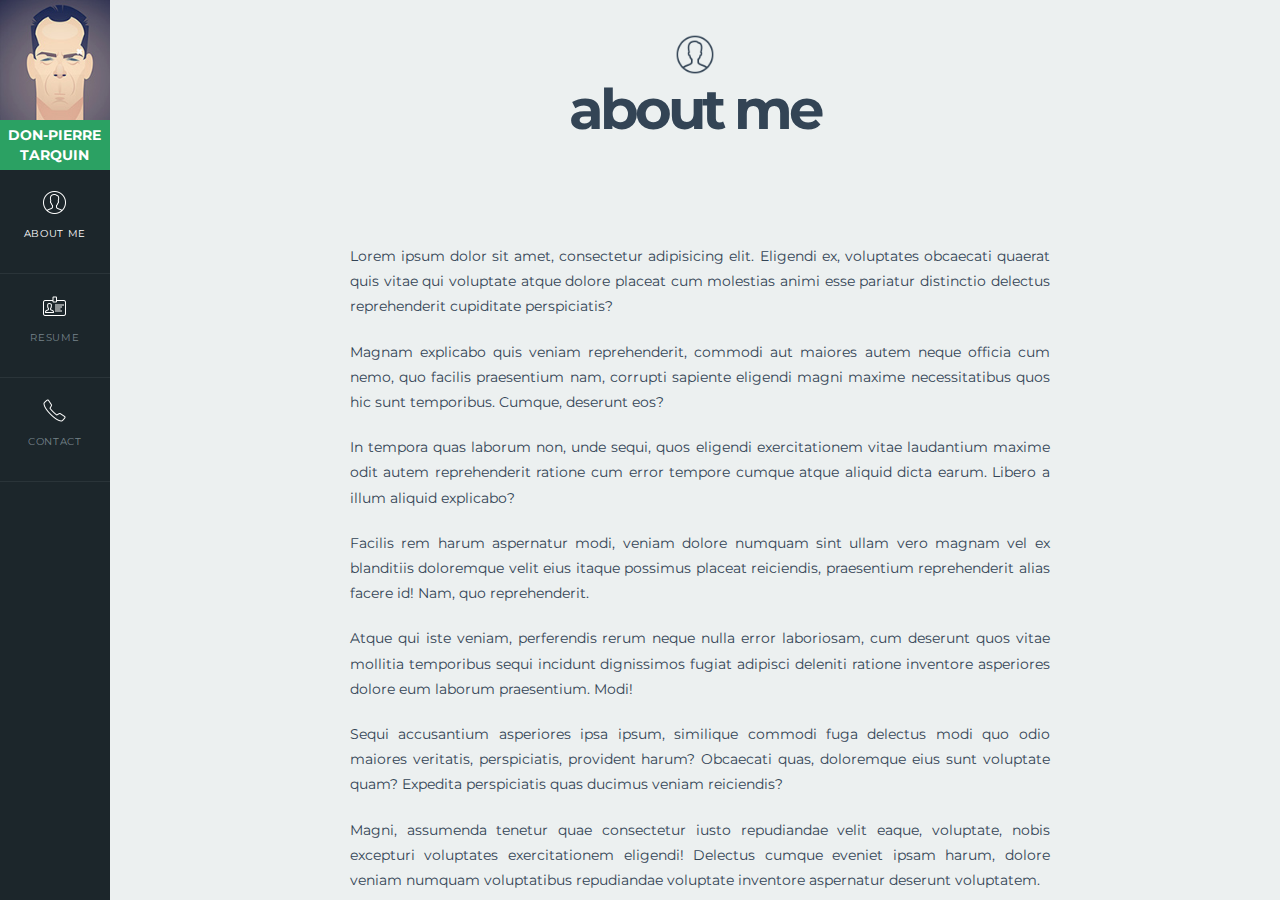
<file: index.html>
<!DOCTYPE html>
<html lang="en">

<head>
    <meta charset="UTF-8">
    <title>Document</title>
    <meta name="viewport" content="width=device-width, initial-scale=1">
    <meta http-equiv="X-UA-Compatible" content="IE=edge">
    <!-- <link rel="stylesheet" href="assets/css/style.css"> -->
    <link rel="stylesheet" href="assets/css/media_desktop.css" media="screen and (min-width: 768px)">
    <link rel="stylesheet" href="assets/css/media_smartab.css" media="screen and (max-width: 769px)">
    <script crossorigin="anonymous" src="https://polyfill.io/v3/polyfill.min.js?features=es5%2Ces6"></script>
</head>

<body>
    <div class="wrapper">


        <header class=''>
            <img src="assets/img/avatar.jpg" alt="avatar" class="avatar">
            <h1>DON-PIERRE TARQUIN</h1>
            <nav>
                <ul>
                    <li><a href="#about" id="about-toggle" tabindex="1"><img
                                src="assets/img/icons8-utilisateur-100-white.png" alt="">About Me</a>
                    </li>
                    <li><a href="#resume" id="resume-toggle" tabindex="2"><img
                                src="assets/img/icons8-badge-100-white.png" alt="">Resume</a></li>
                    <li><a href="#contact" id="contact-toggle" tabindex="3"><img
                                src="assets/img/icons8-téléphone-100-white.png" alt="">Contact</a></li>
                </ul>
            </nav>
        </header>
        <main>
            <nav class="menu_hamburger">
                <i><img src="assets/img/icons8-menu-90.png" alt="hamburger"></i>
                <h4>Don-Pierre Tarquin</h4>
            </nav>
            <section class="navbar about">
                <h1>
                    <img src="assets/img/icons8-utilisateur-100.png" alt="">
                    about me
                </h1>

                <p>Lorem ipsum dolor sit amet, consectetur adipisicing elit. Eligendi ex, voluptates obcaecati quaerat
                    quis vitae qui voluptate atque dolore placeat cum molestias animi esse pariatur distinctio delectus
                    reprehenderit cupiditate perspiciatis?</p>
                <p>Magnam explicabo quis veniam reprehenderit, commodi aut maiores autem neque officia cum nemo, quo
                    facilis praesentium nam, corrupti sapiente eligendi magni maxime necessitatibus quos hic sunt
                    temporibus. Cumque, deserunt eos?</p>
                <p>In tempora quas laborum non, unde sequi, quos eligendi exercitationem vitae laudantium maxime odit
                    autem reprehenderit ratione cum error tempore cumque atque aliquid dicta earum. Libero a illum
                    aliquid explicabo?</p>
                <p>Facilis rem harum aspernatur modi, veniam dolore numquam sint ullam vero magnam vel ex blanditiis
                    doloremque velit eius itaque possimus placeat reiciendis, praesentium reprehenderit alias facere id!
                    Nam, quo reprehenderit.</p>
                <p>Atque qui iste veniam, perferendis rerum neque nulla error laboriosam, cum deserunt quos vitae
                    mollitia temporibus sequi incidunt dignissimos fugiat adipisci deleniti ratione inventore asperiores
                    dolore eum laborum praesentium. Modi!</p>
                <p>Sequi accusantium asperiores ipsa ipsum, similique commodi fuga delectus modi quo odio maiores
                    veritatis, perspiciatis, provident harum? Obcaecati quas, doloremque eius sunt voluptate quam?
                    Expedita perspiciatis quas ducimus veniam reiciendis?</p>
                <p>Magni, assumenda tenetur quae consectetur iusto repudiandae velit eaque, voluptate, nobis excepturi
                    voluptates exercitationem eligendi! Delectus cumque eveniet ipsam harum, dolore veniam numquam
                    voluptatibus repudiandae voluptate inventore aspernatur deserunt voluptatem.</p>
                <p>Officiis optio architecto eum. Officia, dolore a maxime eius itaque illum ipsum, unde optio omnis non
                    dolores consequuntur mollitia reprehenderit odit aliquid! Mollitia dignissimos delectus dolore iusto
                    dolores quam eaque?</p>
                <p>Nisi natus tempore vero aliquam, odio non exercitationem, nihil eos repudiandae fugit quam impedit
                    maxime doloremque aut molestias doloribus laborum? Atque quibusdam, amet commodi id quis laborum
                    quasi explicabo minus?</p>
                <p>Dolores ipsam doloremque est, tempore aspernatur, veritatis praesentium placeat facilis itaque nemo
                    soluta ut alias quo provident, possimus fugit? At est eaque veritatis repellendus iusto distinctio
                    adipisci quo obcaecati voluptates!</p>
                <p>Lorem ipsum dolor sit amet, consectetur adipisicing elit. Eligendi ex, voluptates obcaecati quaerat
                    quis vitae qui voluptate atque dolore placeat cum molestias animi esse pariatur distinctio delectus
                    reprehenderit cupiditate perspiciatis?</p>
                <p>Magnam explicabo quis veniam reprehenderit, commodi aut maiores autem neque officia cum nemo, quo
                    facilis praesentium nam, corrupti sapiente eligendi magni maxime necessitatibus quos hic sunt
                    temporibus. Cumque, deserunt eos?</p>
                <p>In tempora quas laborum non, unde sequi, quos eligendi exercitationem vitae laudantium maxime odit
                    autem reprehenderit ratione cum error tempore cumque atque aliquid dicta earum. Libero a illum
                    aliquid explicabo?</p>
                <p>Facilis rem harum aspernatur modi, veniam dolore numquam sint ullam vero magnam vel ex blanditiis
                    doloremque velit eius itaque possimus placeat reiciendis, praesentium reprehenderit alias facere id!
                    Nam, quo reprehenderit.</p>
                <p>Atque qui iste veniam, perferendis rerum neque nulla error laboriosam, cum deserunt quos vitae
                    mollitia temporibus sequi incidunt dignissimos fugiat adipisci deleniti ratione inventore asperiores
                    dolore eum laborum praesentium. Modi!</p>
                <p>Sequi accusantium asperiores ipsa ipsum, similique commodi fuga delectus modi quo odio maiores
                    veritatis, perspiciatis, provident harum? Obcaecati quas, doloremque eius sunt voluptate quam?
                    Expedita perspiciatis quas ducimus veniam reiciendis?</p>
                <p>Magni, assumenda tenetur quae consectetur iusto repudiandae velit eaque, voluptate, nobis excepturi
                    voluptates exercitationem eligendi! Delectus cumque eveniet ipsam harum, dolore veniam numquam
                    voluptatibus repudiandae voluptate inventore aspernatur deserunt voluptatem.</p>
                <p>Officiis optio architecto eum. Officia, dolore a maxime eius itaque illum ipsum, unde optio omnis non
                    dolores consequuntur mollitia reprehenderit odit aliquid! Mollitia dignissimos delectus dolore iusto
                    dolores quam eaque?</p>
                <p>Nisi natus tempore vero aliquam, odio non exercitationem, nihil eos repudiandae fugit quam impedit
                    maxime doloremque aut molestias doloribus laborum? Atque quibusdam, amet commodi id quis laborum
                    quasi explicabo minus?</p>
                <p>Dolores ipsam doloremque est, tempore aspernatur, veritatis praesentium placeat facilis itaque nemo
                    soluta ut alias quo provident, possimus fugit? At est eaque veritatis repellendus iusto distinctio
                    adipisci quo obcaecati voluptates!</p>
            </section>
            <section class="navbar resume">
                <h1>
                    <img src="assets/img/icons8-badge-100.png" alt="">
                    resume
                </h1>

                <aside>
                    <div class="event">
                        <div class="ribbon_education"></div>
                        <h2>Education</h2>
                    </div>
                    <div class="event">
                       <h3>truc</h3>
                       <h4>truc</h4>
                       <h5>truc</h5>
                       <p>truc</p> 
                    </div>
                    <div class="event">
                        <div class="ribbon_work"></div>
                        <h2>Work</h2>
                    </div>
                </aside>

            </section>
            <section class="navbar contact">
                <h1>
                    <img src="assets/img/icons8-téléphone-100-white.png" alt="">
                    contact
                </h1>
            </section>
        </main>
    </div>


    <script>
        if (/MSIE \d|Trident.*rv:/.test(navigator.userAgent)) {
            document.write('<script src="scriptIE.js"><\/script>');
        } else {
            document.write('<script src="script.js"><\/script>');
        }
    </script>

</body>

</html>
</file>
<file: assets/css/style.css>
@import url('https://fonts.googleapis.com/css?family=Montserrat:400,400i,500,500i,600,600i,700,700i,800,800i,900,900i&display=swap');

*, *::before, *::after{
    margin: 0;
    padding: 0;
    box-sizing: border-box;
}
html, body {
    height: 100%;
    overflow: hidden;
    font-family: 'Montserrat', sans-serif;
    font-size: 800;
}
.menu_hamburger{
    height: 0px;
}
.wrapper{
    height: 100%;
    display: flex;
}
/* body{
    display: flex;
} */
header{
    min-width: 140px;
    height: 100%;
    background-color: #1c262b;
    /* position: absolute; */
}
header h1{
    font-size: 12px;

    text-align: center;
    background-color: #2ba163;
    color: white;
    margin: 0;
    line-height: 20px;
    padding: 5px 0 5px 0;
}
header img{
    max-width: 100%;
    vertical-align: middle;
}
header ul{
    list-style-type: none;
    display: flex;
    flex-direction: column;
    align-items: center;
    padding: 0;
    margin: 0;
}
header ul li{
    display: block;
    min-height: 38px;
    color: white;
    width: 100%;
    border-bottom: 1px solid rgba(225, 246, 255, 0.07);
}
header ul li a{
    display: block;
    min-height: 38px;
    color: rgba(225, 246, 255, 0.45);
    text-align: center;
    line-height: 38px;
    text-decoration: none;
    font-size: 12px;
    letter-spacing: .07em;
    text-transform: uppercase;
    display: flex;
    flex-direction: column;
    align-items: center;
    padding: 20px 0;
}
.hideColorMenu{
    color: white;
}
header ul li a:hover{
    color: rgba(225, 246, 255, 0.80);
}
header ul li a img{
    height: 28px;
    width: 28px;
}
main{
    /* border: 1px solid red; */
    height: 100%;
    width: 100%;
}

.navbar{
    height: 100%;
    transition: height 0.5s;
    /* border: 1px solid red; */
    display: flex;
    flex-direction: column;
    align-items: center;
    overflow-x: hidden;
    overflow-y: scroll;
    scroll-behavior: smooth !important;
}
section{
    overflow-y:scroll;
}
#about h1, #resume h1, #contact h1{
    font-size: 4em;
    font-weight: bold;
    letter-spacing: -4px;
    display: flex;
    flex-direction: column;
    align-items: center;
    margin-top: 75px;
    padding: .6em 0;
    /* border: 1px solid black; */
}
#about h1 img, #resume h1 img, #contact h1 img{
    height: 50px;
    width: 46px;
    /* border: 1px solid black; */
}

#about{
    background-color: #ecf0f0;
    color: #334455;
}
#resume{
    background-color: #ebf0df;
    color: #334455;
}
#contact{
    background-color: #244d62;
    color: #ecf0f0 !important;
}

.collapsed{
    height: 0;
    transition: height 0.5s;
}
p{
    max-width: 700px;
    text-align: justify;
    text-justify: inter-word;
}
/* .navbar::-webkit-scrollbar {
    width: 0.8em;
}

.navbar::-webkit-scrollbar-thumb {
  background-color: darkgrey;
  outline: 1px solid slategrey;
  border-radius: 10px;
}
.navbar::-moz-scrollbar {
    width: 0.8em;
}

.navbar::-moz-scrollbar-thumb {
  background-color: darkgrey;
  outline: 1px solid slategrey;
  border-radius: 10px;
} */
</file>
<file: assets/css/media_desktop.css>
@import url('https://fonts.googleapis.com/css?family=Montserrat:400,400i,500,500i,600,600i,700,700i,800,800i,900,900i&display=swap');

*,
*::before,
*::after {
    margin: 0;
    padding: 0;
    -webkit-box-sizing: border-box;
    box-sizing: border-box;
}

html,
body {
    height: 100%;
    overflow: hidden;
    font-family: 'Montserrat', sans-serif;
    font-size: 14px;
}

.menu_hamburger {
    display: none;
}

.wrapper {
    height: 100%;
    display: -webkit-box;
    display: -ms-flexbox;
    display: flex;
}

/* body{
    display: flex;
} */

/* media_desktop.css | http://127.0.0.1:5500/assets/css/media_desktop.css?_cacheOverride=1563714145282 */


header {

    height: 100%;
    background-color: #1c262b;
    overflow: auto;
    width: 120px;
    z-index: 200;
}

header h1 {
    font-size: 1em;
    text-align: center;
    background-color: #2ba163;
    color: white;
    margin: 0;
    line-height: 20px;
    padding: 5px 0 5px 0;
}

header .avatar {
    max-width: 120px;
    vertical-align: middle;
}

header ul {
    list-style-type: none;
    display: -webkit-box;
    display: -ms-flexbox;
    display: flex;
    -webkit-box-orient: vertical;
    -webkit-box-direction: normal;
    -ms-flex-direction: column;
    flex-direction: column;
    -webkit-box-align: center;
    -ms-flex-align: center;
    align-items: center;
    padding: 0;
    margin: 0;
}

header ul li {
    display: block;
    min-height: 38px;
    color: white;
    width: 100%;
    border-bottom: 1px solid rgba(225, 246, 255, 0.07);
}

header ul li a {
    display: block;
    min-height: 38px;
    color: rgba(225, 246, 255, 0.45);
    text-align: center;
    line-height: 38px;
    text-decoration: none;
    font-size: 0.7em;
    letter-spacing: .07em;
    text-transform: uppercase;
    display: -webkit-box;
    display: -ms-flexbox;
    display: flex;
    -webkit-box-orient: vertical;
    -webkit-box-direction: normal;
    -ms-flex-direction: column;
    flex-direction: column;
    -webkit-box-align: center;
    -ms-flex-align: center;
    align-items: center;
    padding: 20px 0;
}

.hideColorMenu {
    color: white;
}

header ul li a:hover {
    color: rgba(225, 246, 255, 0.80);
}

header ul li a img {
    height: 25px;
    width: 25px;
}

main {
    /* border: 1px solid red; */
    height: 100%;
    width: 100%;
}

.navbar {
    height: 100%;
    -webkit-transition: height 0.5s;
    -o-transition: height 0.5s;
    transition: height 0.5s;
    /* border: 1px solid red; */
    display: -webkit-box;
    display: -ms-flexbox;
    display: flex;
    -webkit-box-orient: vertical;
    -webkit-box-direction: normal;
    -ms-flex-direction: column;
    flex-direction: column;
    -webkit-box-align: center;
    -ms-flex-align: center;
    align-items: center;
    overflow-x: hidden;
    overflow-y: scroll;
    scroll-behavior: smooth !important;
}

section {
    overflow-y: scroll;
}

.about h1,
.resume h1,
.contact h1 {
    font-size: 4em;
    font-weight: bold;
    letter-spacing: -4px;
    display: -webkit-box;
    display: -ms-flexbox;
    display: flex;
    -webkit-box-orient: vertical;
    -webkit-box-direction: normal;
    -ms-flex-direction: column;
    flex-direction: column;
    -webkit-box-align: center;
    -ms-flex-align: center;
    align-items: center;
    padding: .6em 0;
    min-height: calc(4em + 20px);
    /* border: 1px solid black; */
}

.about h1 img,
.resume h1 img,
.contact h1 img {
    height: 41px;
    width: 40px;
    /* border: 1px solid black; */
}

.about {
    background-color: #ecf0f0;
    color: #334455;
}

.resume {
    background-color: #ebf0df;
    color: #334455;
}

.contact {
    background-color: #244d62;
    color: #ecf0f0 !important;
}

.collapsed {
    height: 0;
    -webkit-transition: height 0.5s;
    -o-transition: height 0.5s;
    transition: height 0.5s;
}

.about p {
    max-width: 700px;
    width: 80%;
    text-align: justify;
    text-justify: inter-word;
    line-height: 180%;
    margin-bottom: 20px;
    margin-left: 10px;
}

aside {
    width: 60%;
    min-height: 1000px;
    position: relative;

}

aside .event::before {
    content: "";
    position: absolute;
    top: 0;
    height: 100%;
    width: 4px;
    background: rgba(255, 255, 255, 0.5);
}

aside .event {
    position: relative;
    padding: 0 1em 3em 4em;
}

/* aside div h2::before{
    content: "";
    position: absolute;
    top: -10px;
    left: -23;
    height: 50px;
    width: 50px;
    background-color: #8ACB82
} */
aside div .ribbon_education,
aside div .ribbon_work {
    display: flex;
    align-items: center;
    position: absolute;
    left: 33px;
    height: 50px;
    width: 50px;
    border-radius: 50%;
    background: #8ACB82;
}

aside div h2 {
    margin-left: 3em;
    margin-top: 1em;
    font-weight: 400;
    letter-spacing: 0;
}
</file>
<file: assets/css/media_smartab.css>
@import url('https://fonts.googleapis.com/css?family=Montserrat:400,400i,500,500i,600,600i,700,700i,800,800i,900,900i&display=swap');

*, *::before, *::after{
    margin: 0;
    padding: 0;
    -webkit-box-sizing: border-box;
            box-sizing: border-box;
}
html, body {
    height: 100%;
    font-family: 'Montserrat', sans-serif;
    font-size: 800;
}

.wrapper{
    min-height: 100%;
    width: 100%;
    /* border: 1px solid red; */
    display: -webkit-box;
    display: -ms-flexbox;
    display: flex;
}
/* ......................................................... */
/* ......................................................... */
/* ......................................................... */
header{
    width: 0px;
    background-color: #1c262b;
    /* border: 1px solid yellow; */
    -webkit-transition: width 0.5s;
    -o-transition: width 0.5s;
    transition: width 0.5s;
    overflow: auto;
}
.test{
    width: 140px;
    background-color: #1c262b;
    -webkit-transition: width 0.5s;
    -o-transition: width 0.5s;
    transition: width 0.5s;
}
/* ......................................................... */
/* ......................................................... */
header h1{
    display: none;
}
header img{
    max-width: 100%;
    vertical-align: middle;
}
header ul{
    list-style-type: none;
    display: -webkit-box;
    display: -ms-flexbox;
    display: flex;
    -webkit-box-orient: vertical;
    -webkit-box-direction: normal;
        -ms-flex-direction: column;
            flex-direction: column;
    -webkit-box-align: center;
        -ms-flex-align: center;
            align-items: center;
    padding: 0;
    margin: 0;
}
header ul li{
    display: block;
    min-height: 38px;
    color: white;
    width: 100%;
    border-bottom: 1px solid rgba(225, 246, 255, 0.07);
}
header ul li a{
    display: block;
    min-height: 38px;
    color: rgba(225, 246, 255, 0.45);
    text-align: center;
    line-height: 38px;
    text-decoration: none;
    font-size: 12px;
    letter-spacing: .07em;
    text-transform: uppercase;
    display: -webkit-box;
    display: -ms-flexbox;
    display: flex;
    -webkit-box-orient: vertical;
    -webkit-box-direction: normal;
        -ms-flex-direction: column;
            flex-direction: column;
    -webkit-box-align: center;
        -ms-flex-align: center;
            align-items: center;
    padding: 20px 0;
}
.hideColorMenu{
    color: white;
}

header ul li a:hover{
    color: rgba(225, 246, 255, 0.80);
}
header ul li a img{
    height: 28px;
    width: 28px;
} 

/* ......................................................... */
/* ......................................................... */
/* ......................................................... */

main{
    /* border: 2px solid orange; */
    position: relative;
    width: 100%;
    overflow: hidden;
}

.menu_hamburger{
    min-height: 56px;
    background-color: #1c262b;
    /* border: 2px solid red; */
    display: -webkit-box;
    display: -ms-flexbox;
    display: flex;
    -webkit-box-align: center;
        -ms-flex-align: center;
            align-items: center;
    color: white;
    position: -webkit-sticky;
    position: sticky;
    top: 0;

}
.menu_hamburger h4{
    margin-left: 10px;
}
.menu_hamburger i{
    height: 100%;
    width: 50px;
    border-right: 2px solid rgba(255, 255, 255, 0.5);
    display: -webkit-box;
    display: -ms-flexbox;
    display: flex;
    -webkit-box-align: center;
        -ms-flex-align: center;
            align-items: center;
}
.menu_hamburger img{
    height: 35px;
    width: 30px;
    margin-left: 8px;
    cursor: pointer;
}

.navbar{
    height: 100%;
    -webkit-transition: height 0.8s;
    -o-transition: height 0.8s;
    transition: height 0.8s;
    /* border: 1px solid blue; */
    display: -webkit-box;
    display: -ms-flexbox;
    display: flex;
    -webkit-box-orient: vertical;
    -webkit-box-direction: normal;
        -ms-flex-direction: column;
            flex-direction: column;
    -webkit-box-align: center;
        -ms-flex-align: center;
            align-items: center;
    overflow-x: hidden;
    overflow-y: scroll;

}
section{
    overflow-y:scroll;
}
.about h1, .resume h1, .contact h1{
    font-size: 2em;
    font-weight: bold;
    letter-spacing: -4px;
    display: -webkit-box;
    display: -ms-flexbox;
    display: flex;
    -webkit-box-orient: vertical;
    -webkit-box-direction: normal;
        -ms-flex-direction: column;
            flex-direction: column;
    -webkit-box-align: center;
        -ms-flex-align: center;
            align-items: center;
    padding: .6em 0;
    min-height: calc(4em + 20px);
    /* border: 1px solid black; */
}
.about h1 img, .resume h1 img, .contact h1 img{
    height: 50px;
    width: 46px;
    /* border: 1px solid black; */
}

.about{
    background-color: #ecf0f0;
    color: #334455;
}
.resume{
    background-color: #ebf0df;
    color: #334455;
}
.contact{
    background-color: #244d62;
    color: #ecf0f0 !important;
}

.collapsed{
    height: 0;
    -webkit-transition: height 1s;
    -o-transition: height 1s;
    transition: height 1s;
}
.about p{
    max-width: 500px;
    width: 90%;
    text-align: justify;
    text-justify: inter-word;
}
aside{
    width: 60%;
    min-height: 1000px;
    position: relative;
    max-width: 1000px;
    width: 90%;
}
aside::before{
    content: "";
    position: absolute;
    top: 0;
    height: 100%;
    width: 4px;
    background: rgba(255, 255, 255, 0.5);
}
aside div .ribbon{
    display: flex;
    align-items: center;
    position: absolute;
    top: -10px;
    left: -23px;
}
aside .ribbon{
    height: 50px;
    width: 50px;
    border-radius: 50%;
    background: #8ACB82;
}
aside div h2{
    width: 200px;
    margin-left: 70px;
}
/* ......................................................... */
/* ......................................................... */
/* ......................................................... */

/* .navbar::-webkit-scrollbar {
    width: 0.8em;
}

.navbar::-webkit-scrollbar-thumb {
  background-color: darkgrey;
  outline: 1px solid slategrey;
  border-radius: 10px;
}
.navbar::-moz-scrollbar {
    width: 0.8em;
}

.navbar::-moz-scrollbar-thumb {
  background-color: darkgrey;
  outline: 1px solid slategrey;
  border-radius: 10px;
} */
</file>
